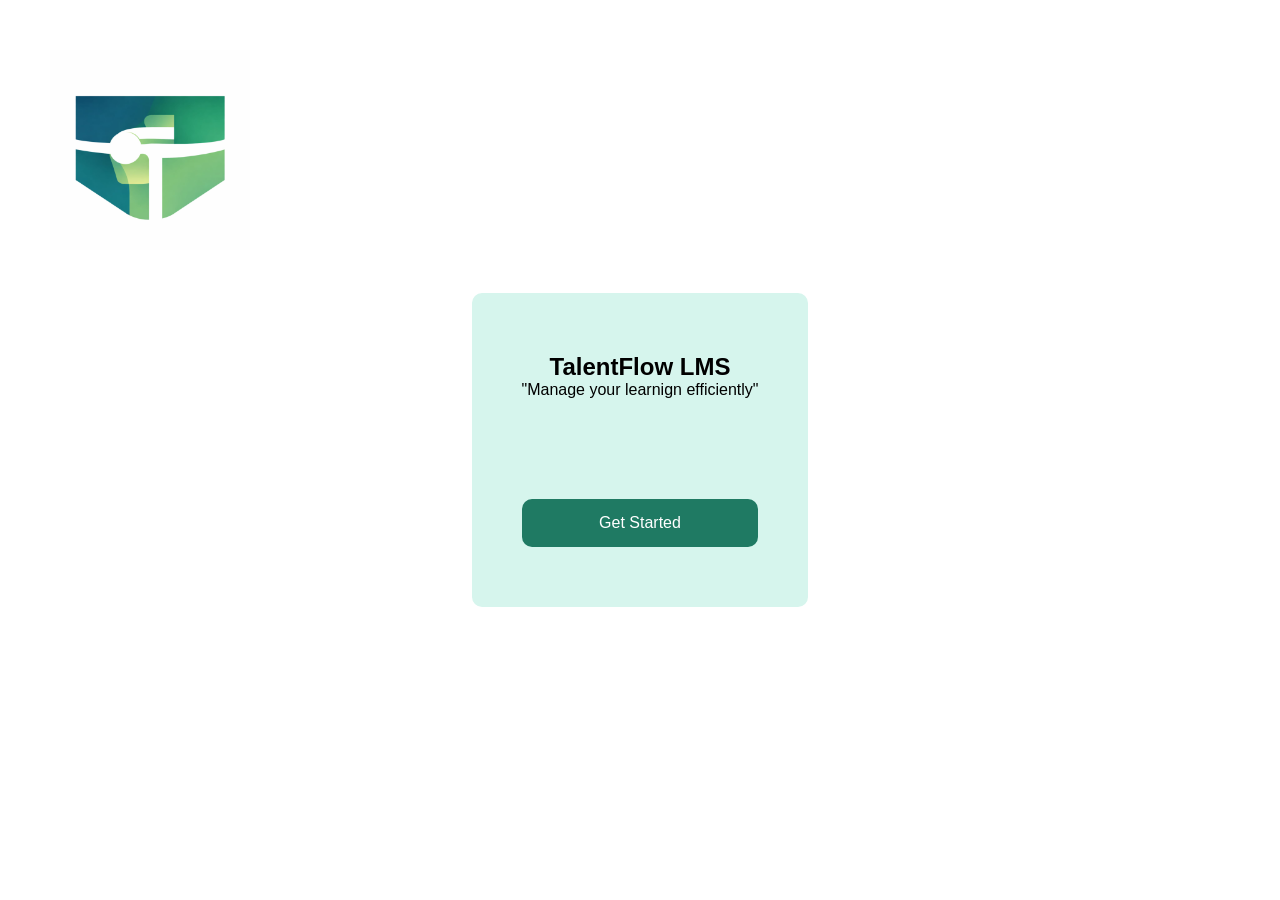
<file: frontend trueminds/index.html>
<!DOCTYPE html>
<html lang="en">
<head>
    <meta charset="UTF-8">
    <meta name="viewport" content="width=device-width, initial-scale=1.0">
    <link rel="stylesheet" href="css/index.css">
    <title>Document</title>
</head>
<body>
    <main>
        <div>
            <img src="assets/talentFlowLogo.jpeg" alt="Talent Flow Logo" class="logo">
        </div>
        <section>
            <div>
                <h1>TalentFlow LMS</h1>
                <p>"Manage your learnign efficiently"</p>
                <img src="assets/talentFlowLogo.jpeg" alt="Talent Flow Logo" width="150px">
            </div>
            <div class="btn_div">
                <a href="pages/auth.html">Get Started</a>
            </div>
        </section>
    </main>
</body>
</html>
</file>
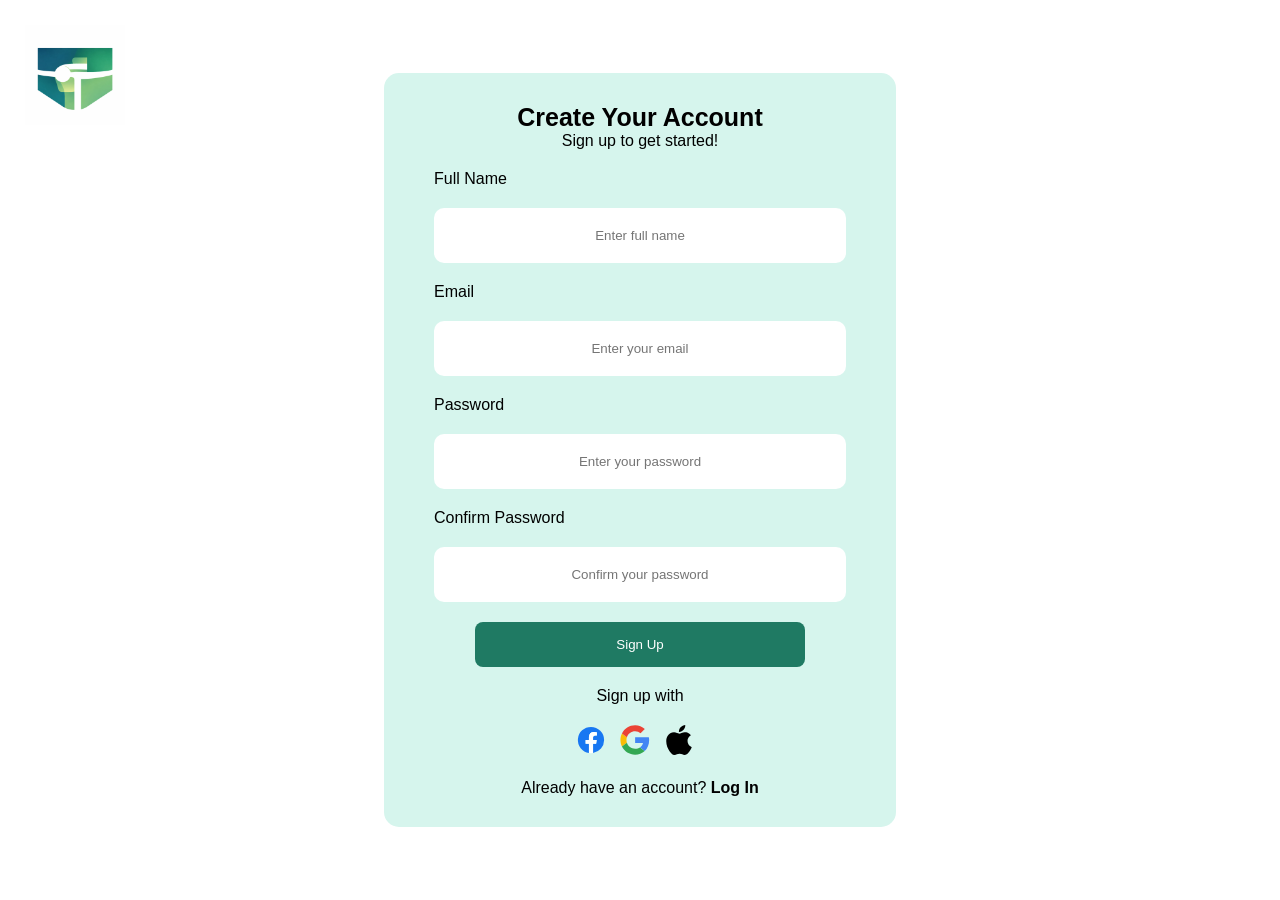
<file: frontend trueminds/pages/auth.html>
<!DOCTYPE html>
<html lang="en">
<head>
    <meta charset="UTF-8">
    <meta name="viewport" content="width=device-width, initial-scale=1.0">
    <link rel="stylesheet" href="../css/auth.css">
    <title>Document</title>
</head>
<body>
    <main>
        
        <div>
            <img src="../assets/talentFlowLogo.jpeg" alt="Talent Flow Logo" class="logo">
        </div>

        <section class="signupAndLogin">

            <!-- The signup form -->

            <section class="signUp">

                <h1>Create Your Account</h1>
                <p>Sign up to get started!</p>
                <form action="">

                    <label for="fullName">Full Name</label>
                    <input type="text" name="fullName" id="fullName" placeholder="Enter full name" required>

                    <label for="email">Email</label>
                    <input type="email" name="email" id="email" placeholder="Enter your email" required>

                    <label for="password">Password</label>
                    <input type="password" name="password" id="password" placeholder="Enter your password" required>

                    <label for="confirmPassword">Confirm Password</label>
                    <input type="password" name="confirmPassword" id="confirmPassword" placeholder="Confirm your password" required>

                    
                    <button type="submit" class="signUpBtn">Sign Up</button>
                </form>
            </section>

            <!-- The login form -->
            
            <section class="logIn">

                <h1>Welcome Back</h1>
                <p>Ready to continue your journey?</p>

                <form action="">

                    <label for="logInEmail">Email</label>
                    <input type="email" name="email" id="logInEmail" placeholder="Enter your email" required>

                    <label for="logInPassword">Password</label>
                    <input type="password" name="password" id="logInPassword" placeholder="Enter your password" required>
                    
                    <div class="rememberMeAndForgetPassword">
                        <div class="rememberMeCheckbox">
                            <input type="checkbox" name="rememberMe" id="rememberMe" required>
                            <label for="rememberMe">Remember me</label>
                        </div>
                        <div class="forgotPassword">
                            <a href="">Forget password?</a>
                        </div>
                    </div>

                    <button type="submit" class="logInBtn">Log In</button>
                </form>

            </section>

            <!-- Login Account type -->

            <section>

                <div>
                    <p class="signUp">Sign up with</p>
                    <p class="logIn">Log in with</p>
                </div>

                <div class="loginAccounts">
                    <img src="../assets/facebook.svg" alt="">
                    <img src="../assets/google.svg" alt="">
                    <img src="../assets/apple.svg" alt="">
                </div>

                <div>
                    <p class="logIn">Don't have an account? <b class="signUpLink">Sign Up</b></p>
                    <p class="signUp">Already have an account? <b class="logInLink">Log In</b></p>
                </div>
            </section>
        </section>
    </main>

    <script src="../js/auth.js"></script>
</body>
</html>
</file>
<file: frontend trueminds/css/index.css>
@import url('https://fonts.googleapis.com/css2?family=Roboto:ital,wght@0,100..900;1,100..900&display=swap');

*{
    margin: 0;
    padding: 0;
    box-sizing: border-box;
    font-family: "DM Sans", sans-serif;
}

body{
    font-family: "Roboto", sans-serif;

}

main{
    display: flex;
    height: 100dvh;
    margin: auto;
    justify-content: center;
    align-items: center;
    color: green;
    text-align: center;
}

.logo{
    width: 200px;
    position: absolute;
    left: 50px;
    top: 50px;
}

section{
    margin: 10px;
    padding: 60px 50px;
    border-radius: 10px;
    background-color: #D6F5ED;
    color: black;
}

section img{
    display: none;
}

.btn_div{
    margin-top: 100px;
    width: 100%;
    background-color: #1F7A63;
    padding: 15px 10px;
    border-radius: 10px;
    cursor: pointer;
}

main div a{
    width: 100%;
    text-decoration: none;
    color: white;
}

@media screen and (max-width: 425px) {
    .logo{
        display: none;
    }

    section{
        background-color: white;
        padding: auto 30px;
        margin: 0;
        width: 100%;
    }

    section p{
        display: none;
    }

    section img{
        display: block;
        margin: auto;
    }
}

@media (min-width: 426px) and (max-width:1000px) {
    .logo{
        width: 150px;
        left: 25px;
    }
}
</file>
<file: frontend trueminds/css/auth.css>
@import url('https://fonts.googleapis.com/css2?family=Roboto:ital,wght@0,100..900;1,100..900&display=swap');

*{
    margin: 0;
    padding: 0;
    box-sizing: border-box;
    font-family: "DM Sans", sans-serif;
}

body{
    font-family: "Roboto", sans-serif;

}

h1{
    font-size: 25px;
}

h1, p{
    text-align: center;
}

main{
    display: flex;
    height: 100dvh;
    align-items: center;
}

main .signupAndLogin{
    width: 40%;
    margin: auto;
    padding: 30px 50px;
    border-radius: 15px;
    background-color: #D6F5ED;
}

.logo{
    width: 100px;
    position: absolute;
    left: 25px;
    top: 25px;
}

label, input{
    display: block;
    width: 100%;
    margin: 0 auto;
    padding: 20px 0;
}

input{
    border: none;
    border-radius: 10px;
    padding: 20px 10px;
    text-align: center;
    cursor: pointer;
} 

button{
    display: flex;
    justify-content: center;
    width: 80%;
    margin: 20px auto;
    padding: 15px;
    border: none;
    border-radius: 8px;
    background-color: #1F7A63;
    color: white;
}

.rememberMeCheckbox{
    display: flex;
    justify-content: space-around;
}

.rememberMeCheckbox input{
    width: 12px;
}

.rememberMeAndForgetPassword{
    font-size: 12px;
    display: flex;
    justify-content: space-between;
    border: 2px solid red;
}

.rememberMeAndForgetPassword a{
    color: black;
    text-decoration: none;
    border: 2px solid yellow;
}

.loginAccounts{
    width: fit-content;
    margin: 20px auto;
}

.loginAccounts img{
    width: 30px;
    margin-right: 10px;
}

.logIn{
    display: none;
}

@media screen and (max-width: 425px) {
    .logo{
        display: none;
    }

    main .signupAndLogin{
        width: 100%;
        background-color: white;
    }

    h1{
        font-weight: 300;
        color: #1F7A63;
    }

    input{
        background-color: rgb(233, 232, 232);
        text-align: left;
    }

    .signUpBtn, .logInBtn{
        width: 100%;
    }
}

@media (min-width: 426px) and (max-width:1000px) {
    .logo{
        width: 150px;
        left: 25px;
        top: 25px;
    }

    main .signupAndLogin{
        width: 50%;
        padding: 30px 30px 100px;
    }

}
</file>
